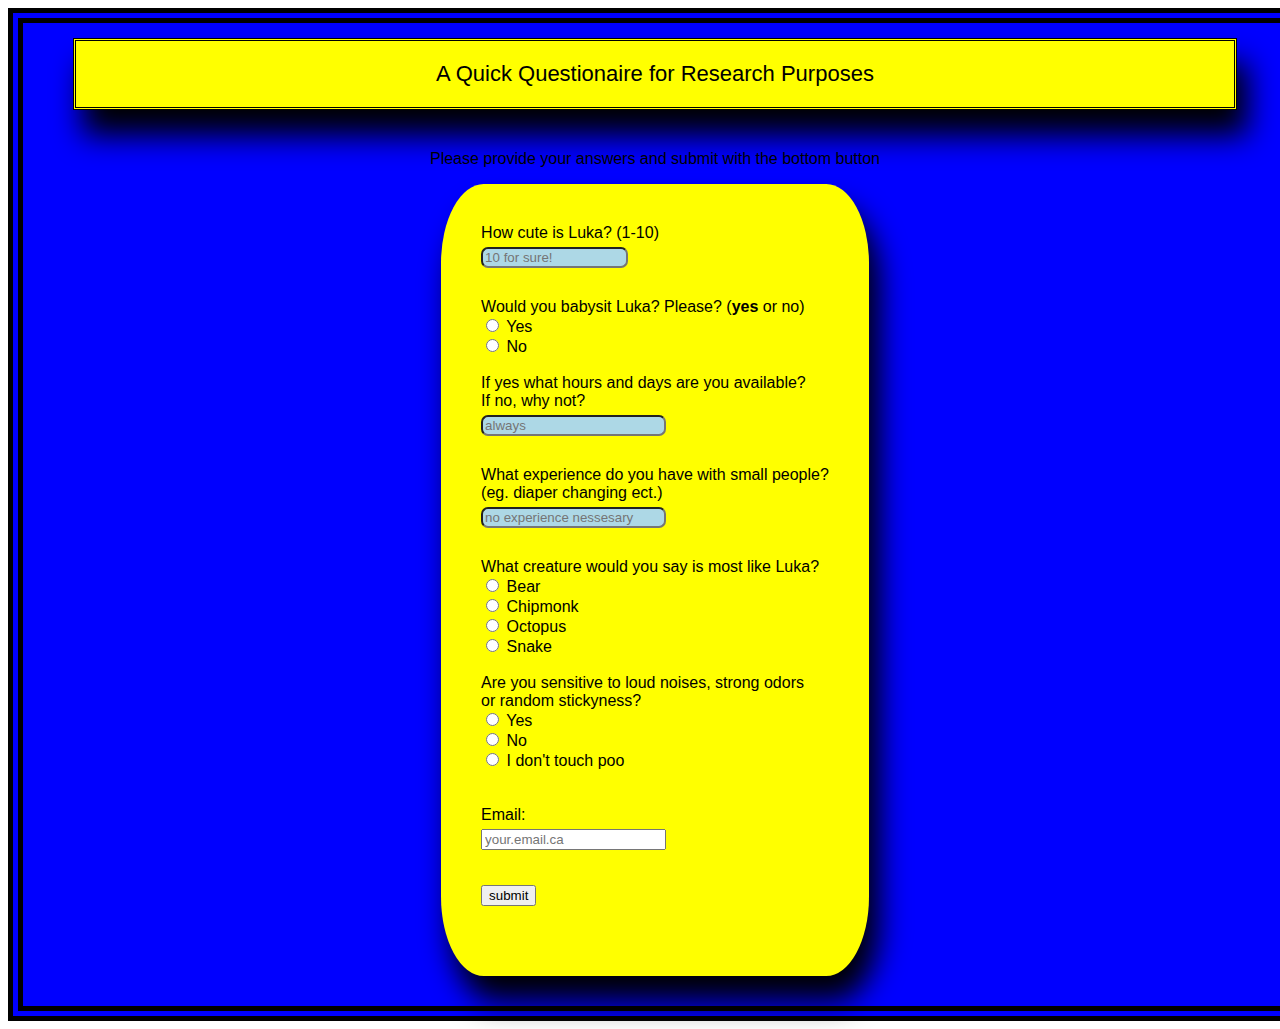
<file: Survey/index.html>
<!DOCTYPE html>
<html>
<style>
	

	#main 	{
		width: 100%;
		height: auto;
		display: block;
		background-color: blue;
		border-style: double;
		border-color: black;
		border-width: 15px;

			}
	
		#title  {
			width:auto;
		display: block;
		border-style: double;
		padding: 20px;
		margin-left: 50px;
		margin-right: 50px;
		background-color: yellow;
		box-shadow: 10px 25px 30px 0px black;
		text-align: center;
		font-size: 22px;
		
		
		
		font-family: impact, charcoal, geneva, sans-serif;
		font-weight: 400
		}

	#description	{
		
	
		text-align: center;
		font-family: impact, charcoal, geneva, sans-serif;
		font-weight: 200
		font-size: .35em;
		margin-top: 40px;
	}

	#survey-form	{

		display: inline-block;
		margin-left: auto;
		margin-right: auto;
		text-align: left;
		font-family: impact, charcoal, geneva, sans-serif;
		font-weight: 200
		font-size: .45em;

	}

	#legend	{
		background-color: yellow;
		border: 20px blue;
		padding: 40px;
		border-radius: 10%;
		box-shadow: 10px 25px 30px 0px black;
		margin-bottom: 30px;


	}

	#name	{

	}

	#email	{

	}

	#number	{

	}

	#name-label	{

	}

	#email-label	{

	}

	#number-label	{

	}

	#dropdown	{
		
	}

	#formcenter		{
		display: block;
		text-align: center;
		border: 25px red;
		

	}

	.formele  {
		margin-top: 5px;
		margin-bottom: 30px;
		font-family: impact, charcoal, geneva, sans-serif;
		font-weight: 600
		font-size: .45em;



	}	

	input[type="text"] 	{
		background-color: lightblue;
		border-radius: 7px;
		text-align: left;
	}
	
	input[type="number"]	{
		background-color: lightblue;
		border-radius: 7px;
		width: 40%;

	}

	input[type="dropdown"]

</style>
<head>
	<title> survey form </title>
</head>
<body>
<div id="main">
	<h1 id="title">A Quick Questionaire for Research Purposes</h1>
	<p id="description">Please provide your answers and submit with the bottom button </p>
<div id="formcenter">
	<form id="survey-form" action="https//:www.notreal.ca"
							onsubmit="return validateform()">
	<legend id=legend>
		How cute is Luka? (1-10)<br>
		<input type="number" class="formele" id="number" name="favorite-number" placeholder = "10 for sure!" min="1" max="10"><br>
		Would you babysit Luka? Please? (<strong>yes</strong> or no)<br>
		<input type="radio"  name="yes" value="yes" >  Yes<br>
		<input type="radio"  name="no" value="no">  No<br><br>
		If yes what hours and days are you available? <br>If no, why not? <br>
		<input type="text" class="formele" name="lastname" placeholder="always" ="last" id="name-label"> <br>
		What experience do you have with small people? <br>(eg. diaper changing ect.)<br>
		 <input type="text" class="formele" name="experience" placeholder="no experience nessesary" ="last" id="experience"> <br>
		What creature would you say is most like Luka?<br>
		<input type="radio"  name="Bear" value="Bear" >  Bear<br>
		<input type="radio"  name="Chipmonk" value="Chipmonk" >  Chipmonk<br>
		<input type="radio"  name="Octopus" value="Octopus" >  Octopus<br>
		<input type="radio"  name="Snake" value="Snake">  Snake<br><br>

		Are you sensitive to loud noises, strong odors<br>or random stickyness?<br>
		<input type="radio"  name="yes1" value="yes1" >  Yes<br>
		<input type="radio"  name="no1" value="no1">  No<br>
		<input type="radio"  name="nopoop" value="nopoop">  I don't touch poo<br><br>


		<br>
		Email:
		<br><input type="email" class="formele" id="email" name="email" placeholder="your.email.ca" aria-required= "true" required/><br>
		
		
		<input  type="submit" name=submit class="formele" value=submit><br>
	</legend>
	</form>	
		
</div>
</div>		
</body>
</html>
</file>
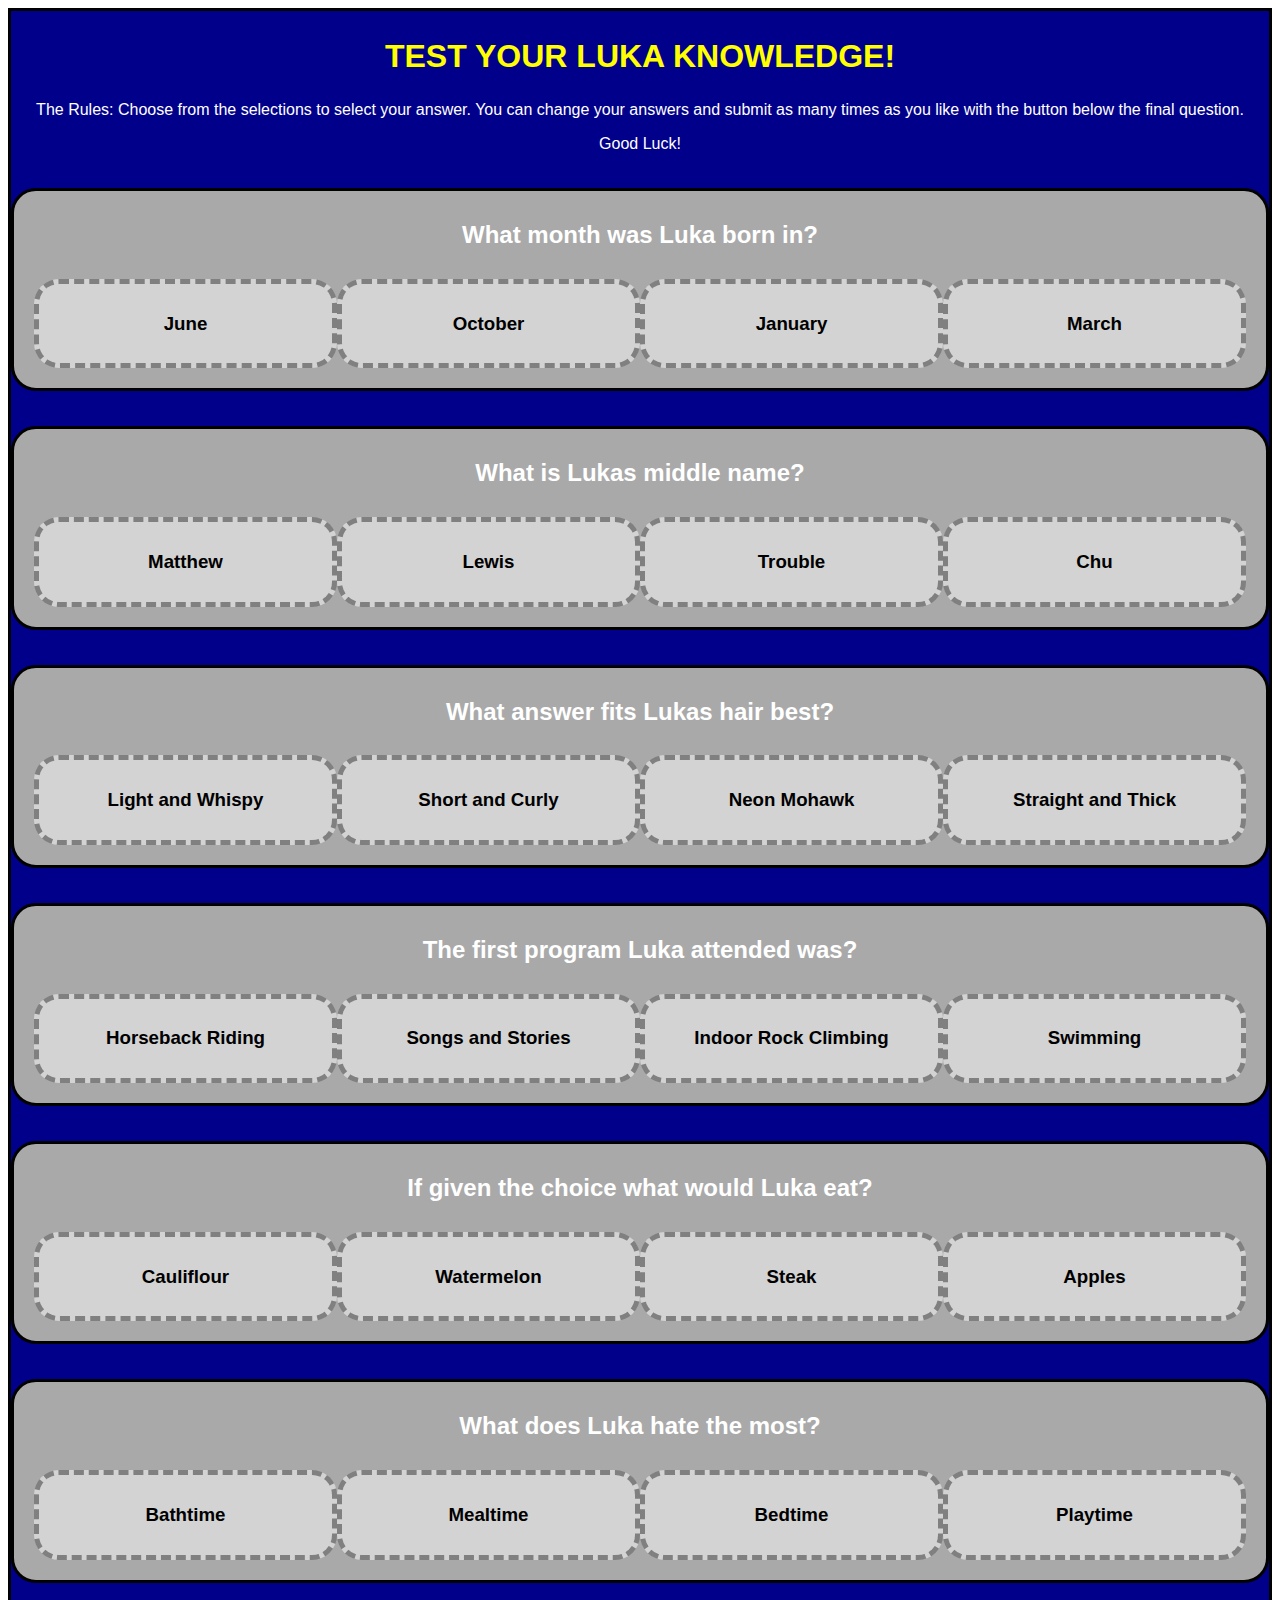
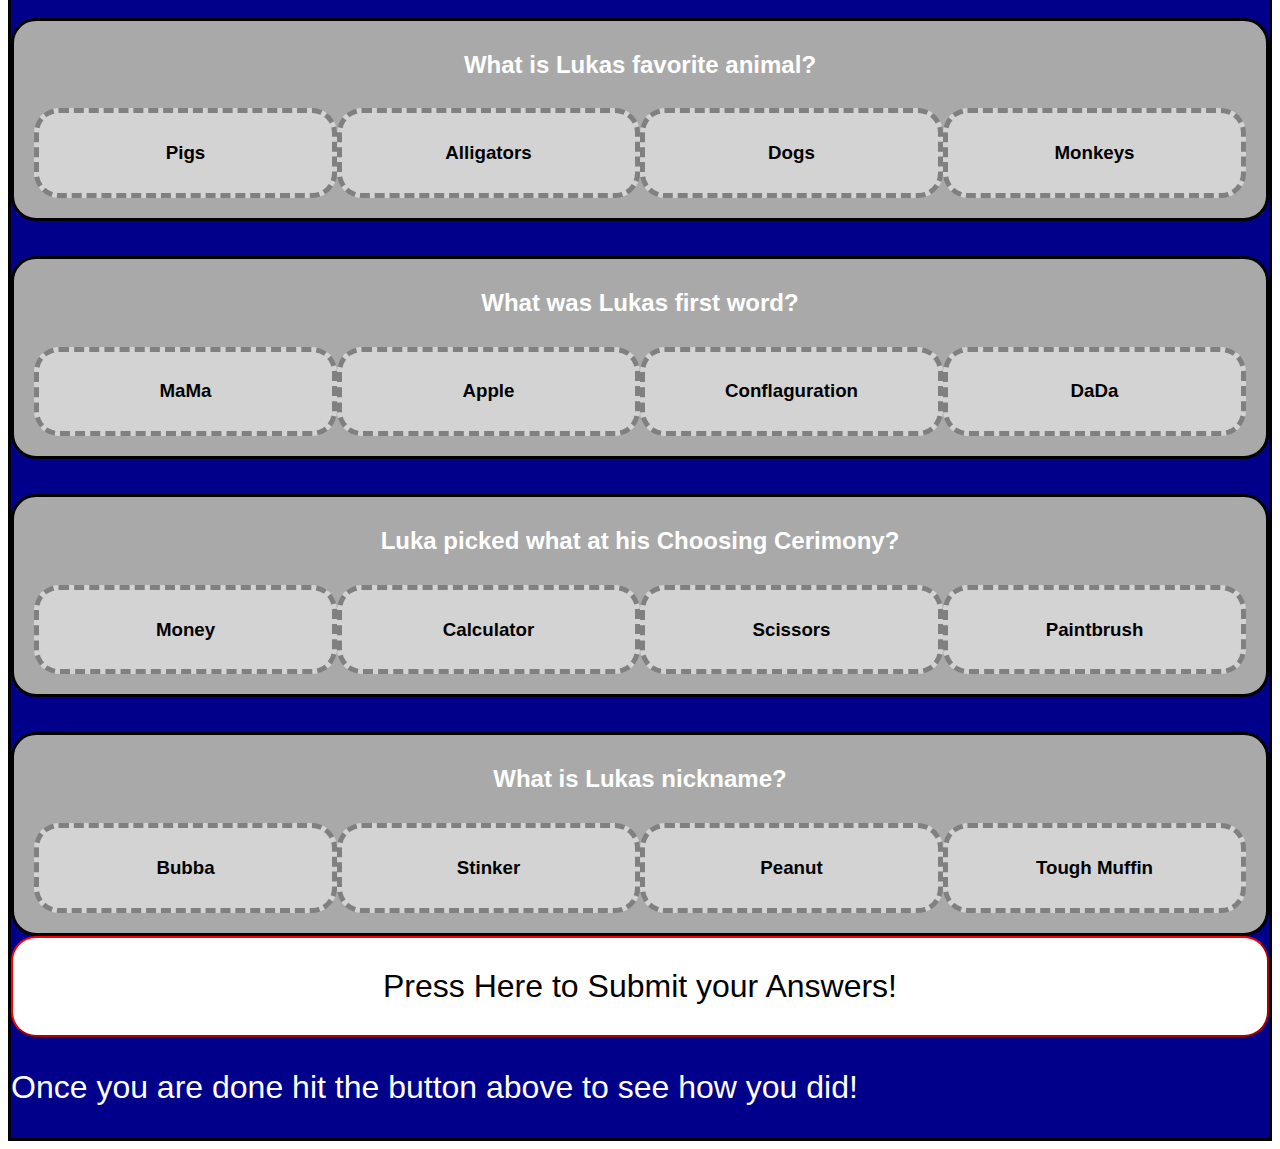
<file: quizpage.html>
<!DOCTYPE html>
	<html>
		<head>
<meta charset="UTF-8">
  <meta name="description" content="#">
  <meta name="keywords" content="HTML,CSS,JS,JQUERY">
  <meta name="author" content="Jason Goral">
  <meta name="viewport" content="width=device-width, initial-scale=1.0">
		<title>Do You Know Luka? Well find out!</title>
		<link rel="stylesheet" type="text/css" href="css/quizstyle.css">
		<script type="text/javascript" src="https://ajax.googleapis.com/ajax/libs/jquery/3.4.1/jquery.min.js"></script>
		<script type="text/javascript" src="js/quizscript.js"></script>
		</head>
	<body>
		<div id="wholepage"><!--wrapper for entire page-->
			<div id="topBanner">
				<h2 id="topTitle">
					TEST YOUR LUKA KNOWLEDGE!
				</h2>
				<p>The Rules: Choose from the selections to select your answer. You can change your answers and submit as many times as you like with the button below the final question. </p>
				<p>Good Luck!</p>
				
			</div>
			<div class="qstnwrapper" id="qstnone">
				<h2>What month was Luka born in?</h2>
				<div class="flexbuttons"><!--holder for buttons-->
					<div class="unpicked target"><h3>June</h3></div>
					<div id="rightone" class="right unpicked target"><h3>October</h3></div>
					<div class="unpicked target"><h3>January</h3></div>
					<div class="unpicked target"><h3>March</h3></div>	
				</div><!--end of holder for buttons-->
			</div><!--end of question wrap-->

			<div class="qstnwrapper" id="qstntwo">
				<h2>What is Lukas middle name?</h2>
				<div class="flexbuttons"><!--holder for buttons-->
					<div class="unpicked target"><h3>Matthew</h3></div>
					<div class="unpicked target"><h3>Lewis</h3></div>
					<div class="unpicked target"><h3>Trouble</h3></div>
					<div id="righttwo" class="right unpicked target"><h3>Chu</h3></div>	
				</div><!--end of holder for buttons-->
			</div><!--end of question wrap-->

			<div class="qstnwrapper" id="qstnthree">
				<h2>What answer fits Lukas hair best?</h2>
				<div class="flexbuttons"><!--holder for buttons-->
					<div id="rightthree" class="right unpicked target"><h3>Light and Whispy</h3></div>
					<div class="unpicked target"><h3>Short and Curly</h3></div>
					<div class="unpicked target"><h3>Neon Mohawk</h3></div>
					<div class="unpicked target"><h3>Straight and Thick</h3></div>	
				</div><!--end of holder for buttons-->
			</div><!--end of question wrap-->

			<div class="qstnwrapper" id="qstnfour">
				<h2>The first program Luka attended was?</h2>
				<div class="flexbuttons"><!--holder for buttons-->
					<div class="unpicked target"><h3>Horseback Riding</h3></div>
					<div class="unpicked target"><h3>Songs and Stories</h3></div>
					<div class="unpicked target"><h3>Indoor Rock Climbing</h3></div>
					<div id="rightfour" class="right unpicked target"><h3>Swimming</h3></div>	
				</div><!--end of holder for buttons-->
			</div><!--end of question wrap-->

			<div class="qstnwrapper" id="qstnfive">
				<h2>If given the choice what would Luka eat?</h2>
				<div class="flexbuttons"><!--holder for buttons-->
					<div class="unpicked target"><h3>Cauliflour</h3></div>
					<div id="rightfive" class="right unpicked target"><h3>Watermelon</h3></div>
					<div class="unpicked target"><h3>Steak</h3></div>
					<div class="unpicked target"><h3>Apples</h3></div>	
				</div><!--end of holder for buttons-->
			</div><!--end of question wrap-->

			<div class="qstnwrapper" id="qstnsix">
				<h2>What does Luka hate the most?</h2>
				<div class="flexbuttons"><!--holder for buttons-->
					<div class="unpicked target"><h3>Bathtime</h3></div>
					<div class="unpicked target"><h3>Mealtime</h3></div>
					<div id="rightsix" class="right unpicked target"><h3>Bedtime</h3></div>
					<div class="unpicked target"><h3>Playtime</h3></div>	
				</div><!--end of holder for buttons-->
			</div><!--end of question wrap-->

			<div class="qstnwrapper" id="qstnseven">
				<h2>What is Lukas favorite animal?</h2>
				<div class="flexbuttons"><!--holder for buttons-->
					<div class="unpicked target"><h3>Pigs</h3></div>
					<div class="unpicked target"><h3>Alligators</h3></div>
					<div id="rightseven" class="right unpicked target"><h3>Dogs</h3></div>
					<div class="unpicked target"><h3>Monkeys</h3></div>	
				</div><!--end of holder for buttons-->
			</div><!--end of question wrap-->

			<div class="qstnwrapper" id="qstneight">
				<h2>What was Lukas first word?</h2>
				<div class="flexbuttons"><!--holder for buttons-->
					<div class="unpicked target"><h3>MaMa</h3></div>
					<div class="unpicked target"><h3>Apple</h3></div>
					<div class="unpicked target"><h3>Conflaguration</h3></div>
					<div id="righteight" class="right unpicked target"><h3>DaDa</h3></div>	
				</div><!--end of holder for buttons-->
			</div><!--end of question wrap-->

			<div class="qstnwrapper" id="qstnnine">
				<h2>Luka picked what at his Choosing Cerimony?</h2>
				<div class="flexbuttons"><!--holder for buttons-->
					<div class="unpicked target"><h3>Money</h3></div>
					<div id="rightnine" class="right unpicked target"><h3>Calculator</h3></div>
					<div class="unpicked target"><h3>Scissors</h3></div>
					<div class="unpicked target"><h3>Paintbrush</h3></div>	
				</div><!--end of holder for buttons-->
			</div><!--end of question wrap-->

			<div class="qstnwrapper" id="qstnten">
				<h2>What is Lukas nickname?</h2>
				<div class="flexbuttons"><!--holder for buttons-->
					<div id="rightten" class="right unpicked target"><h3>Bubba</h3></div>
					<div class="unpicked target"><h3>Stinker</h3></div>
					<div class="unpicked target"><h3>Peanut</h3></div>
					<div class="unpicked target"><h3>Tough Muffin</h3></div>	
				</div><!--end of holder for buttons-->
			</div><!--end of question wrap-->
       <div id="outputBox">
       	 	<button id="roundUp">Press Here to Submit your Answers!</button>
       </div>
       <div id="answerBox">
      <p>Once you are done hit the button above to see how you did!</p>
       </div>


		</div><!--end of entire page wrapper-->

		
	</body>
	<html>
</file>
<file: css/quizstyle.css>
/*for cell phones*/
@media only screen and (max-width: 767px) {
	.target {
		width: 70%;
		margin-right: auto;
		margin-left: auto;
		margin-top: 15px;
	}

	.flexbuttons   {
		flex-direction: column;
	}
}


			/*for larger than cellphones*/							  
@media only screen and (min-width: 768px) 	{

	.target	{
		width: 23%;
		margin: 15px;
	}
}

#wholepage {
	border: 3px solid black;
	font-family: "Gill Sans", Helvetica, sans-serif;
	background-color: darkblue;
	color: white;
}

#answerBox {
	background-color: darkblue;
	color: white;
	font-size: 2em;



}

#topBanner	{
	text-align: center;
	margin: auto;
}

#topTitle	{
	font-size: 2em;
	color: yellow;


}

#outputBox	{
	background-color: darkblue;
	color: white;
}

#roundUp	{
	padding: 30px;
	border-radius: 25px;
	width: 100%;
	border-color: red;
	background-color: white;
	font-size: 2em;
}

.qstnwrapper {
	margin-top: 35px;
	padding: 25px;
	border: 3px solid black;
	padding: 10px;
	text-align: center;
	border-radius: 25px;
	background-color: darkgrey;
}

.flexbuttons  {
	padding: 10px;
	display: flex;	

}

.unpicked  {

	margin: auto;
	border: 5px dashed grey;
	color: black;
	background-color: lightgrey;
	border-radius: 25px;
}

.hot	{
	
	margin: auto;
	border: 5px inset red;
	color: darkblue;
	background-color: yellow;
	border-radius: 25px;
}

.cold	{
	
	margin: auto;
	border: 5px outset blue;
	color: grey;
	background-color: lightblue;
	border-radius: 25px;
	
}

.target	{

	padding: 10px;
}
</file>
